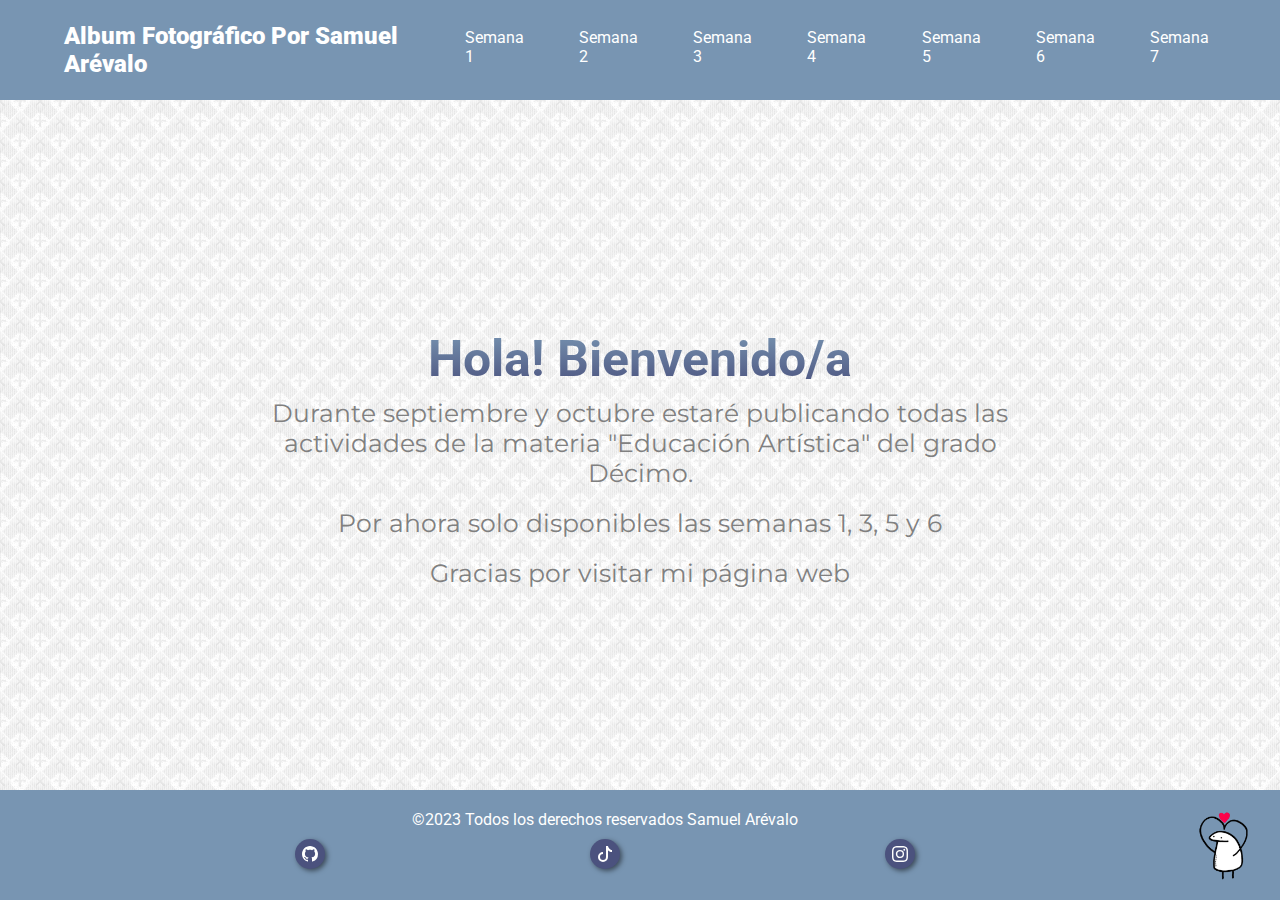
<file: index.html>
<!DOCTYPE html>
<html lang="es">
<head>
    <meta charset="UTF-8">
    <meta name="viewport" content="width=device-width, initial-scale=1.0">
    <title>Artística Samuel Arévalo</title>
    <!--Nota: Quise añadir un link de bootstrap por CDN pero me cambia algunas cosas que no quiero que cambien-->
    <link rel="stylesheet" href="estilo_inicio.css">
</head>
<body class="cuerpo">
    <header>
        <nav class="nav">
            <div class="nav__container">
                <h1 class="nav__logo">Album Fotográfico Por Samuel Arévalo</h1>
                <label for="menu" class="nav__label">
                    <img src="recursos/menu.svg" class="nav__img">
                </label>
                <input type="checkbox" id="menu" class="nav__input">
                <div class="nav__menu">
                    <a href="semana1.html" class="nav__item">Semana 1</a>
                    <a href="semana2.html" class="nav__item">Semana 2</a>
                    <a href="semana3.html" class="nav__item">Semana 3</a>
                    <a href="semana4.html" class="nav__item">Semana 4</a>
                    <a href="semana5.html" class="nav__item">Semana 5</a>
                    <a href="semana6.html" class="nav__item">Semana 6</a>
                    <a href="semana7.html" class="nav__item">Semana 7</a>
                </div>
            </div>
        </nav>
    </header>
    <header id="header__homepage">
        <h1 class="h1__gradient__text">Hola! Bienvenido/a</h1>
        <p class="text__intro">Durante septiembre y octubre estaré publicando todas las actividades de la materia "Educación Artística" del grado Décimo.</p>
        <p class="text__intro">Por ahora solo disponibles las semanas 1, 3, 5 y 6</p>
        <p class="text__intro">Gracias por visitar mi página web</p>
    </header>
    <footer class="footer">
        <img class="img__footer" src="recursos/florkcorazon.png" alt="florkcorazon">
        <p>&copy;2023 Todos los derechos reservados Samuel Arévalo</p>
        <div class="logo__social__networks">
            <a href="https://github.com/ArevaloSamuel07" target="_blank">
                <svg xmlns="http://www.w3.org/2000/svg" width="16" height="16" fill="currentColor" class="bi bi-github" viewBox="0 0 16 16">
                    <path d="M8 0C3.58 0 0 3.58 0 8c0 3.54 2.29 6.53 5.47 7.59.4.07.55-.17.55-.38 0-.19-.01-.82-.01-1.49-2.01.37-2.53-.49-2.69-.94-.09-.23-.48-.94-.82-1.13-.28-.15-.68-.52-.01-.53.63-.01 1.08.58 1.23.82.72 1.21 1.87.87 2.33.66.07-.52.28-.87.51-1.07-1.78-.2-3.64-.89-3.64-3.95 0-.87.31-1.59.82-2.15-.08-.2-.36-1.02.08-2.12 0 0 .67-.21 2.2.82.64-.18 1.32-.27 2-.27.68 0 1.36.09 2 .27 1.53-1.04 2.2-.82 2.2-.82.44 1.1.16 1.92.08 2.12.51.56.82 1.27.82 2.15 0 3.07-1.87 3.75-3.65 3.95.29.25.54.73.54 1.48 0 1.07-.01 1.93-.01 2.2 0 .21.15.46.55.38A8.012 8.012 0 0 0 16 8c0-4.42-3.58-8-8-8z"/>
                  </svg>
            </a>
            <a href="https://www.tiktok.com/@nmbdusro?_t=8gecv9f3M0M&_r=1" target="_blank">
                <svg xmlns="http://www.w3.org/2000/svg" width="16" height="16" fill="currentColor" class="bi bi-tiktok" viewBox="0 0 16 16">
                    <path d="M9 0h1.98c.144.715.54 1.617 1.235 2.512C12.895 3.389 13.797 4 15 4v2c-1.753 0-3.07-.814-4-1.829V11a5 5 0 1 1-5-5v2a3 3 0 1 0 3 3V0Z"/>
                  </svg>
            </a>
            <a href="https://instagram.com/arevalosamuel07?igshid=OGQ5ZDc2ODk2ZA==" target="_blank">
                <svg xmlns="http://www.w3.org/2000/svg" width="16" height="16" fill="currentColor" class="bi bi-instagram" viewBox="0 0 16 16">
                    <path d="M8 0C5.829 0 5.556.01 4.703.048 3.85.088 3.269.222 2.76.42a3.917 3.917 0 0 0-1.417.923A3.927 3.927 0 0 0 .42 2.76C.222 3.268.087 3.85.048 4.7.01 5.555 0 5.827 0 8.001c0 2.172.01 2.444.048 3.297.04.852.174 1.433.372 1.942.205.526.478.972.923 1.417.444.445.89.719 1.416.923.51.198 1.09.333 1.942.372C5.555 15.99 5.827 16 8 16s2.444-.01 3.298-.048c.851-.04 1.434-.174 1.943-.372a3.916 3.916 0 0 0 1.416-.923c.445-.445.718-.891.923-1.417.197-.509.332-1.09.372-1.942C15.99 10.445 16 10.173 16 8s-.01-2.445-.048-3.299c-.04-.851-.175-1.433-.372-1.941a3.926 3.926 0 0 0-.923-1.417A3.911 3.911 0 0 0 13.24.42c-.51-.198-1.092-.333-1.943-.372C10.443.01 10.172 0 7.998 0h.003zm-.717 1.442h.718c2.136 0 2.389.007 3.232.046.78.035 1.204.166 1.486.275.373.145.64.319.92.599.28.28.453.546.598.92.11.281.24.705.275 1.485.039.843.047 1.096.047 3.231s-.008 2.389-.047 3.232c-.035.78-.166 1.203-.275 1.485a2.47 2.47 0 0 1-.599.919c-.28.28-.546.453-.92.598-.28.11-.704.24-1.485.276-.843.038-1.096.047-3.232.047s-2.39-.009-3.233-.047c-.78-.036-1.203-.166-1.485-.276a2.478 2.478 0 0 1-.92-.598 2.48 2.48 0 0 1-.6-.92c-.109-.281-.24-.705-.275-1.485-.038-.843-.046-1.096-.046-3.233 0-2.136.008-2.388.046-3.231.036-.78.166-1.204.276-1.486.145-.373.319-.64.599-.92.28-.28.546-.453.92-.598.282-.11.705-.24 1.485-.276.738-.034 1.024-.044 2.515-.045v.002zm4.988 1.328a.96.96 0 1 0 0 1.92.96.96 0 0 0 0-1.92zm-4.27 1.122a4.109 4.109 0 1 0 0 8.217 4.109 4.109 0 0 0 0-8.217zm0 1.441a2.667 2.667 0 1 1 0 5.334 2.667 2.667 0 0 1 0-5.334z"/>
                  </svg>
            </a>
        </div>
    </footer>
</body>
</html>
</file>
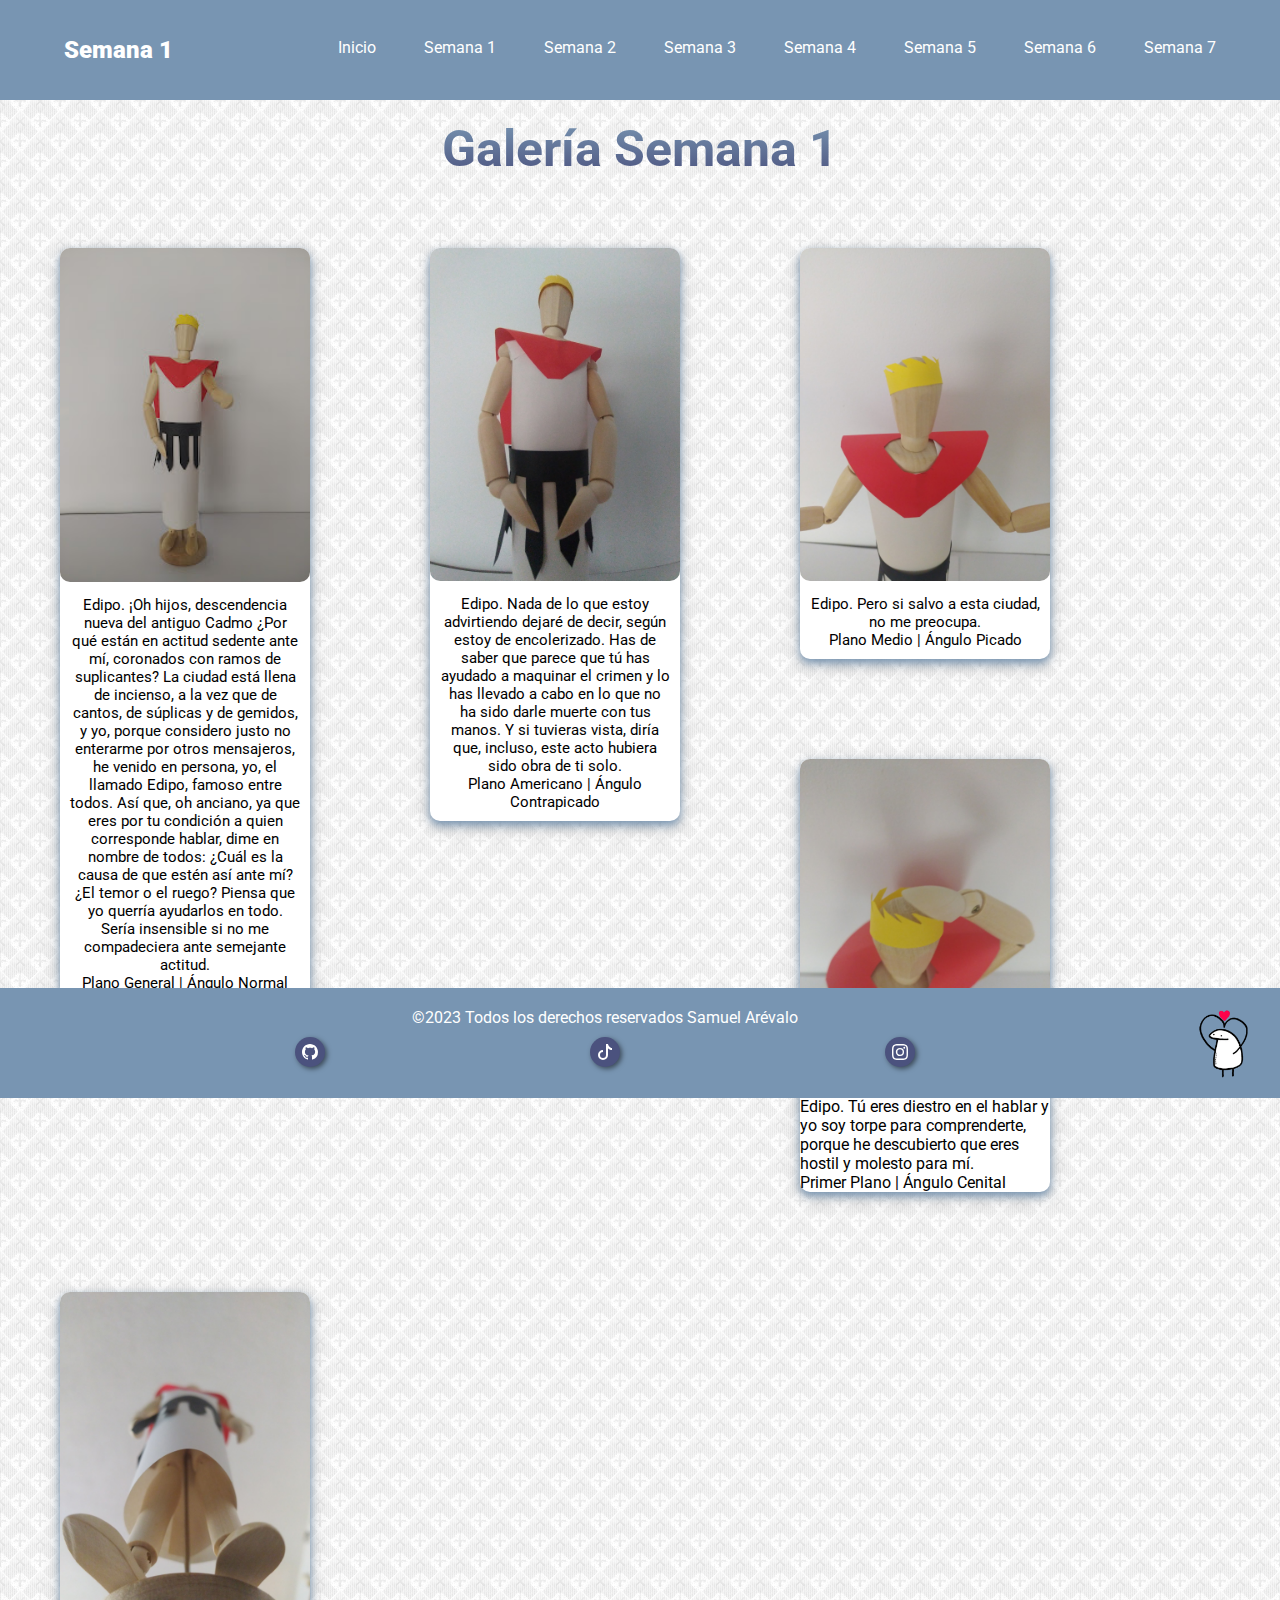
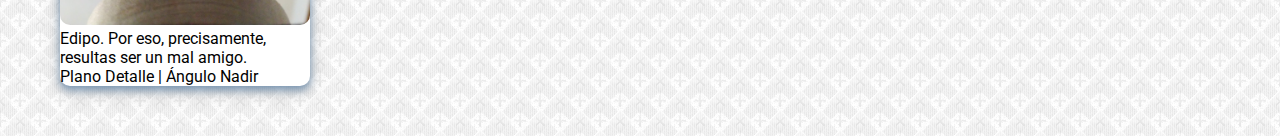
<file: semana1.html>
<!DOCTYPE html>
<html lang="en">
<head>
    <meta charset="UTF-8">
    <meta name="viewport" content="width=device-width, initial-scale=1.0">
    <title>Semana 1</title>
    <link rel="stylesheet" href="estilo_semana1.css">
</head>
<body class="cuerpo">
    <header>

        <nav class="nav">

            <div class="nav__container">

                <h1 class="nav__logo">Semana 1</h1>

                <label for="menu" class="nav__label">
                    <img src="recursos/menu.svg" class="nav__img">
                </label>
                <input type="checkbox" id="menu" class="nav__input">

                <div class="nav__menu">
                    <a href="index.html" class="nav__item">Inicio</a>
                    <a href="semana1.html" class="nav__item">Semana 1</a>
                    <a href="semana2.html" class="nav__item">Semana 2</a>
                    <a href="semana3.html" class="nav__item">Semana 3</a>
                    <a href="semana4.html" class="nav__item">Semana 4</a>
                    <a href="semana5.html" class="nav__item">Semana 5</a>
                    <a href="semana6.html" class="nav__item">Semana 6</a>
                    <a href="semana7.html" class="nav__item">Semana 7</a>

                </div>


            </div>
        </nav>
    </header>
    <header id="header__semana1">
        <h1 class="h1__gradient__text">Galería Semana 1</h1>
    </header>
    <section id="galery__photos">
        <div class="galery">
            <div class="photo">
                <img src="recursos/Imgss1/Foto 1.jpg" alt="F1">
            </div>
            <div class="footdiv">
                <p class="text__photos">Edipo. ¡Oh hijos, descendencia nueva del antiguo Cadmo ¿Por qué están en actitud sedente ante mí, coronados con ramos de suplicantes? La ciudad está llena de incienso, a la vez que de cantos, de súplicas y de gemidos, y yo, porque considero justo no enterarme por otros mensajeros, he venido en persona, yo, el llamado Edipo, famoso entre todos. Así que, oh anciano, ya que eres por tu condición a quien corresponde hablar, dime en nombre de todos: ¿Cuál es la causa de que estén así ante mí? ¿El temor o el ruego? Piensa que yo querría ayudarlos en todo. Sería insensible si no me compadeciera ante semejante actitud.</p>
                <p class="text__photos">Plano General | Ángulo Normal</p>
            </div>
        </div>
        <div class="galery">
            <div class="photo">
                <img src="recursos/Imgss1/Foto 2.jpg" alt="F2">
            </div>
            <div class="footdiv">
                <p class="text__photos">Edipo. Nada de lo que estoy advirtiendo dejaré de decir, según estoy de encolerizado. Has de saber que parece que tú has ayudado a maquinar el crimen y lo has llevado a cabo en lo que no ha sido darle muerte con tus manos. Y si tuvieras vista, diría que, incluso, este acto hubiera sido obra de ti solo.</p>
                <p class="text__photos">Plano Americano | Ángulo Contrapicado</p>
            </div>
        </div>
        <div class="galery">
            <div class="photo">
                <img src="recursos/Imgss1/Foto 3.jpg" alt="F3">
            </div>
            <div class="footdiv">
                <p class="text__photos">Edipo. Pero si salvo a esta ciudad, no me preocupa.</p>
                <p class="text__photos">Plano Medio | Ángulo Picado</p>
            </div>
        </div>
        <div class="galery">
            <div class="photo">
                <img src="recursos/Imgss1/Foto 4.jpg" alt="F4">
            </div>
            <div class="pie">
                <p class="text__photos">Edipo. Tú eres diestro en el hablar y yo soy torpe para comprenderte, porque he descubierto que eres hostil y molesto para mí.</p>
                <p class="text__photos">Primer Plano | Ángulo Cenital</p>
            </div>
        </div>
        <div class="galery">
            <div class="photo">
                <img src="recursos/Imgss1/Foto 5.jpg" alt="F5">
            </div>
            <div class="pie">
                <p class="text__photos">Edipo. Por eso, precisamente, resultas ser un mal amigo.</p>
                <p class="text__photos">Plano Detalle | Ángulo Nadir</p>
            </div>
        </div>
    </section>
    <footer class="footer">
        <img class="img__footer" src="recursos/florkcorazon.png" alt="florkcorazon">
        <p>&copy;2023 Todos los derechos reservados Samuel Arévalo</p>
        <div class="logo__social__networks">
            <a href="https://github.com/ArevaloSamuel07" target="_blank">
                <svg xmlns="http://www.w3.org/2000/svg" width="16" height="16" fill="currentColor" class="bi bi-github" viewBox="0 0 16 16">
                    <path d="M8 0C3.58 0 0 3.58 0 8c0 3.54 2.29 6.53 5.47 7.59.4.07.55-.17.55-.38 0-.19-.01-.82-.01-1.49-2.01.37-2.53-.49-2.69-.94-.09-.23-.48-.94-.82-1.13-.28-.15-.68-.52-.01-.53.63-.01 1.08.58 1.23.82.72 1.21 1.87.87 2.33.66.07-.52.28-.87.51-1.07-1.78-.2-3.64-.89-3.64-3.95 0-.87.31-1.59.82-2.15-.08-.2-.36-1.02.08-2.12 0 0 .67-.21 2.2.82.64-.18 1.32-.27 2-.27.68 0 1.36.09 2 .27 1.53-1.04 2.2-.82 2.2-.82.44 1.1.16 1.92.08 2.12.51.56.82 1.27.82 2.15 0 3.07-1.87 3.75-3.65 3.95.29.25.54.73.54 1.48 0 1.07-.01 1.93-.01 2.2 0 .21.15.46.55.38A8.012 8.012 0 0 0 16 8c0-4.42-3.58-8-8-8z"/>
                  </svg>
            </a>
            <a href="https://www.tiktok.com/@arespiumpium?_t=8gKVY1Qnkt3&_r=1" target="_blank">
                <svg xmlns="http://www.w3.org/2000/svg" width="16" height="16" fill="currentColor" class="bi bi-tiktok" viewBox="0 0 16 16">
                    <path d="M9 0h1.98c.144.715.54 1.617 1.235 2.512C12.895 3.389 13.797 4 15 4v2c-1.753 0-3.07-.814-4-1.829V11a5 5 0 1 1-5-5v2a3 3 0 1 0 3 3V0Z"/>
                  </svg>
            </a>
            <a href="https://instagram.com/arevalosamuel07?igshid=OGQ5ZDc2ODk2ZA==" target="_blank">
                <svg xmlns="http://www.w3.org/2000/svg" width="16" height="16" fill="currentColor" class="bi bi-instagram" viewBox="0 0 16 16">
                    <path d="M8 0C5.829 0 5.556.01 4.703.048 3.85.088 3.269.222 2.76.42a3.917 3.917 0 0 0-1.417.923A3.927 3.927 0 0 0 .42 2.76C.222 3.268.087 3.85.048 4.7.01 5.555 0 5.827 0 8.001c0 2.172.01 2.444.048 3.297.04.852.174 1.433.372 1.942.205.526.478.972.923 1.417.444.445.89.719 1.416.923.51.198 1.09.333 1.942.372C5.555 15.99 5.827 16 8 16s2.444-.01 3.298-.048c.851-.04 1.434-.174 1.943-.372a3.916 3.916 0 0 0 1.416-.923c.445-.445.718-.891.923-1.417.197-.509.332-1.09.372-1.942C15.99 10.445 16 10.173 16 8s-.01-2.445-.048-3.299c-.04-.851-.175-1.433-.372-1.941a3.926 3.926 0 0 0-.923-1.417A3.911 3.911 0 0 0 13.24.42c-.51-.198-1.092-.333-1.943-.372C10.443.01 10.172 0 7.998 0h.003zm-.717 1.442h.718c2.136 0 2.389.007 3.232.046.78.035 1.204.166 1.486.275.373.145.64.319.92.599.28.28.453.546.598.92.11.281.24.705.275 1.485.039.843.047 1.096.047 3.231s-.008 2.389-.047 3.232c-.035.78-.166 1.203-.275 1.485a2.47 2.47 0 0 1-.599.919c-.28.28-.546.453-.92.598-.28.11-.704.24-1.485.276-.843.038-1.096.047-3.232.047s-2.39-.009-3.233-.047c-.78-.036-1.203-.166-1.485-.276a2.478 2.478 0 0 1-.92-.598 2.48 2.48 0 0 1-.6-.92c-.109-.281-.24-.705-.275-1.485-.038-.843-.046-1.096-.046-3.233 0-2.136.008-2.388.046-3.231.036-.78.166-1.204.276-1.486.145-.373.319-.64.599-.92.28-.28.546-.453.92-.598.282-.11.705-.24 1.485-.276.738-.034 1.024-.044 2.515-.045v.002zm4.988 1.328a.96.96 0 1 0 0 1.92.96.96 0 0 0 0-1.92zm-4.27 1.122a4.109 4.109 0 1 0 0 8.217 4.109 4.109 0 0 0 0-8.217zm0 1.441a2.667 2.667 0 1 1 0 5.334 2.667 2.667 0 0 1 0-5.334z"/>
                  </svg>
            </a>
        </div>
    </footer>
</body>
</html>
</file>
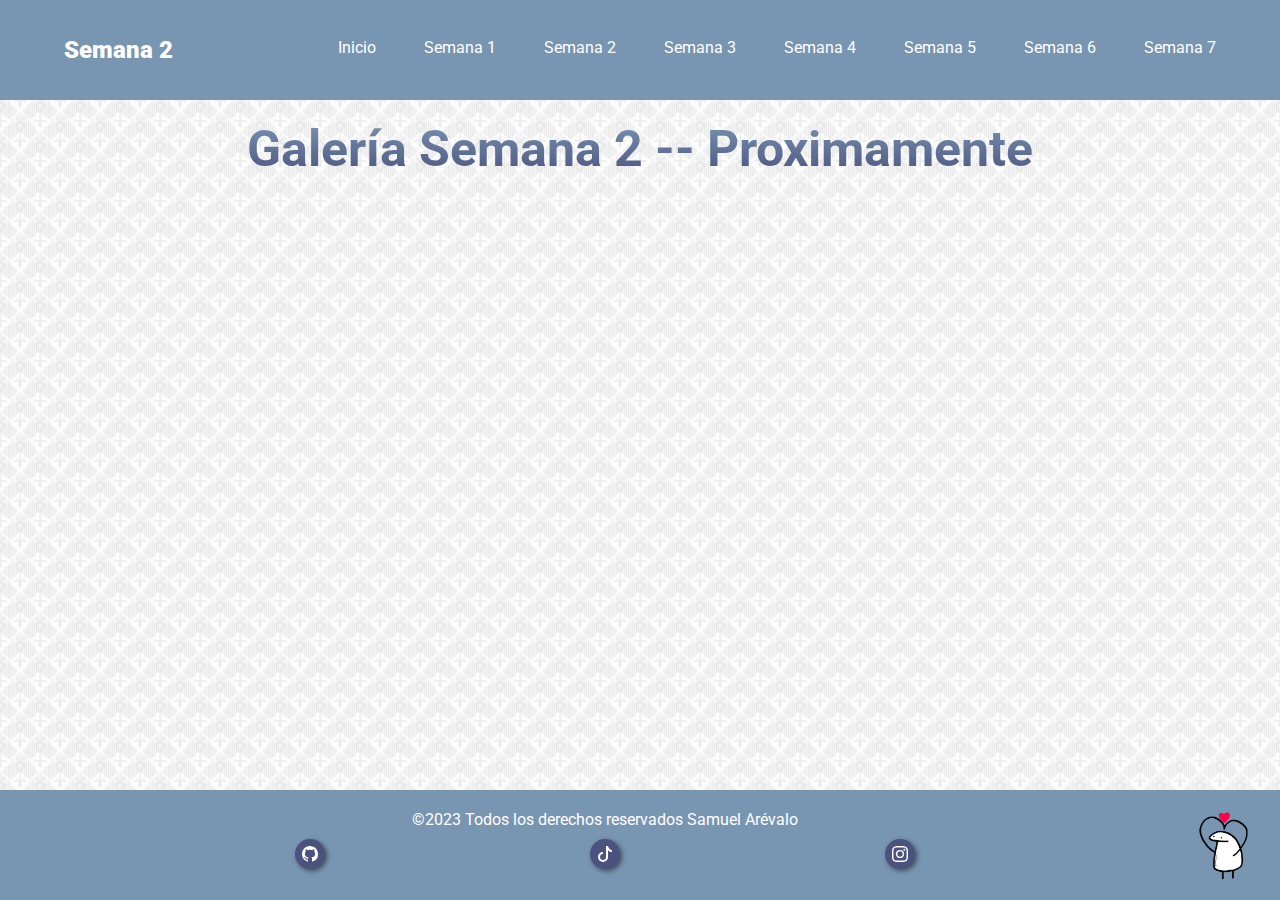
<file: semana2.html>
<!DOCTYPE html>
<html lang="en">
<head>
    <meta charset="UTF-8">
    <meta name="viewport" content="width=device-width, initial-scale=1.0">
    <title>Semana 2</title>
    <link rel="stylesheet" href="estilo_semana2.css">
</head>
<body class="cuerpo">
    <header>

        <nav class="nav">

            <div class="nav__container">

                <h1 class="nav__logo">Semana 2</h1>

                <label for="menu" class="nav__label">
                    <img src="recursos/menu.svg" class="nav__img">
                </label>
                <input type="checkbox" id="menu" class="nav__input">

                <div class="nav__menu">
                    <a href="index.html" class="nav__item">Inicio</a>
                    <a href="semana1.html" class="nav__item">Semana 1</a>
                    <a href="semana2.html" class="nav__item">Semana 2</a>
                    <a href="semana3.html" class="nav__item">Semana 3</a>
                    <a href="semana4.html" class="nav__item">Semana 4</a>
                    <a href="semana5.html" class="nav__item">Semana 5</a>
                    <a href="semana6.html" class="nav__item">Semana 6</a>
                    <a href="semana7.html" class="nav__item">Semana 7</a>

                </div>


            </div>
        </nav>
    </header>
    <header id="header__semana2">
        <h1 class="h1__gradient__text">Galería Semana 2 -- Proximamente</h1>
    </header>
    <footer class="footer">
        <img class="img__footer" src="recursos/florkcorazon.png" alt="florkcorazon">
        <p>&copy;2023 Todos los derechos reservados Samuel Arévalo</p>
        <div class="logo__social__networks">
            <a href="https://github.com/ArevaloSamuel07" target="_blank">
                <svg xmlns="http://www.w3.org/2000/svg" width="16" height="16" fill="currentColor" class="bi bi-github" viewBox="0 0 16 16">
                    <path d="M8 0C3.58 0 0 3.58 0 8c0 3.54 2.29 6.53 5.47 7.59.4.07.55-.17.55-.38 0-.19-.01-.82-.01-1.49-2.01.37-2.53-.49-2.69-.94-.09-.23-.48-.94-.82-1.13-.28-.15-.68-.52-.01-.53.63-.01 1.08.58 1.23.82.72 1.21 1.87.87 2.33.66.07-.52.28-.87.51-1.07-1.78-.2-3.64-.89-3.64-3.95 0-.87.31-1.59.82-2.15-.08-.2-.36-1.02.08-2.12 0 0 .67-.21 2.2.82.64-.18 1.32-.27 2-.27.68 0 1.36.09 2 .27 1.53-1.04 2.2-.82 2.2-.82.44 1.1.16 1.92.08 2.12.51.56.82 1.27.82 2.15 0 3.07-1.87 3.75-3.65 3.95.29.25.54.73.54 1.48 0 1.07-.01 1.93-.01 2.2 0 .21.15.46.55.38A8.012 8.012 0 0 0 16 8c0-4.42-3.58-8-8-8z"/>
                  </svg>
            </a>
            <a href="https://www.tiktok.com/@arespiumpium?_t=8gKVY1Qnkt3&_r=1" target="_blank">
                <svg xmlns="http://www.w3.org/2000/svg" width="16" height="16" fill="currentColor" class="bi bi-tiktok" viewBox="0 0 16 16">
                    <path d="M9 0h1.98c.144.715.54 1.617 1.235 2.512C12.895 3.389 13.797 4 15 4v2c-1.753 0-3.07-.814-4-1.829V11a5 5 0 1 1-5-5v2a3 3 0 1 0 3 3V0Z"/>
                  </svg>
            </a>
            <a href="https://instagram.com/arevalosamuel07?igshid=OGQ5ZDc2ODk2ZA==" target="_blank">
                <svg xmlns="http://www.w3.org/2000/svg" width="16" height="16" fill="currentColor" class="bi bi-instagram" viewBox="0 0 16 16">
                    <path d="M8 0C5.829 0 5.556.01 4.703.048 3.85.088 3.269.222 2.76.42a3.917 3.917 0 0 0-1.417.923A3.927 3.927 0 0 0 .42 2.76C.222 3.268.087 3.85.048 4.7.01 5.555 0 5.827 0 8.001c0 2.172.01 2.444.048 3.297.04.852.174 1.433.372 1.942.205.526.478.972.923 1.417.444.445.89.719 1.416.923.51.198 1.09.333 1.942.372C5.555 15.99 5.827 16 8 16s2.444-.01 3.298-.048c.851-.04 1.434-.174 1.943-.372a3.916 3.916 0 0 0 1.416-.923c.445-.445.718-.891.923-1.417.197-.509.332-1.09.372-1.942C15.99 10.445 16 10.173 16 8s-.01-2.445-.048-3.299c-.04-.851-.175-1.433-.372-1.941a3.926 3.926 0 0 0-.923-1.417A3.911 3.911 0 0 0 13.24.42c-.51-.198-1.092-.333-1.943-.372C10.443.01 10.172 0 7.998 0h.003zm-.717 1.442h.718c2.136 0 2.389.007 3.232.046.78.035 1.204.166 1.486.275.373.145.64.319.92.599.28.28.453.546.598.92.11.281.24.705.275 1.485.039.843.047 1.096.047 3.231s-.008 2.389-.047 3.232c-.035.78-.166 1.203-.275 1.485a2.47 2.47 0 0 1-.599.919c-.28.28-.546.453-.92.598-.28.11-.704.24-1.485.276-.843.038-1.096.047-3.232.047s-2.39-.009-3.233-.047c-.78-.036-1.203-.166-1.485-.276a2.478 2.478 0 0 1-.92-.598 2.48 2.48 0 0 1-.6-.92c-.109-.281-.24-.705-.275-1.485-.038-.843-.046-1.096-.046-3.233 0-2.136.008-2.388.046-3.231.036-.78.166-1.204.276-1.486.145-.373.319-.64.599-.92.28-.28.546-.453.92-.598.282-.11.705-.24 1.485-.276.738-.034 1.024-.044 2.515-.045v.002zm4.988 1.328a.96.96 0 1 0 0 1.92.96.96 0 0 0 0-1.92zm-4.27 1.122a4.109 4.109 0 1 0 0 8.217 4.109 4.109 0 0 0 0-8.217zm0 1.441a2.667 2.667 0 1 1 0 5.334 2.667 2.667 0 0 1 0-5.334z"/>
                  </svg>
            </a>
        </div>
    </footer>
</body>
</html>
</file>
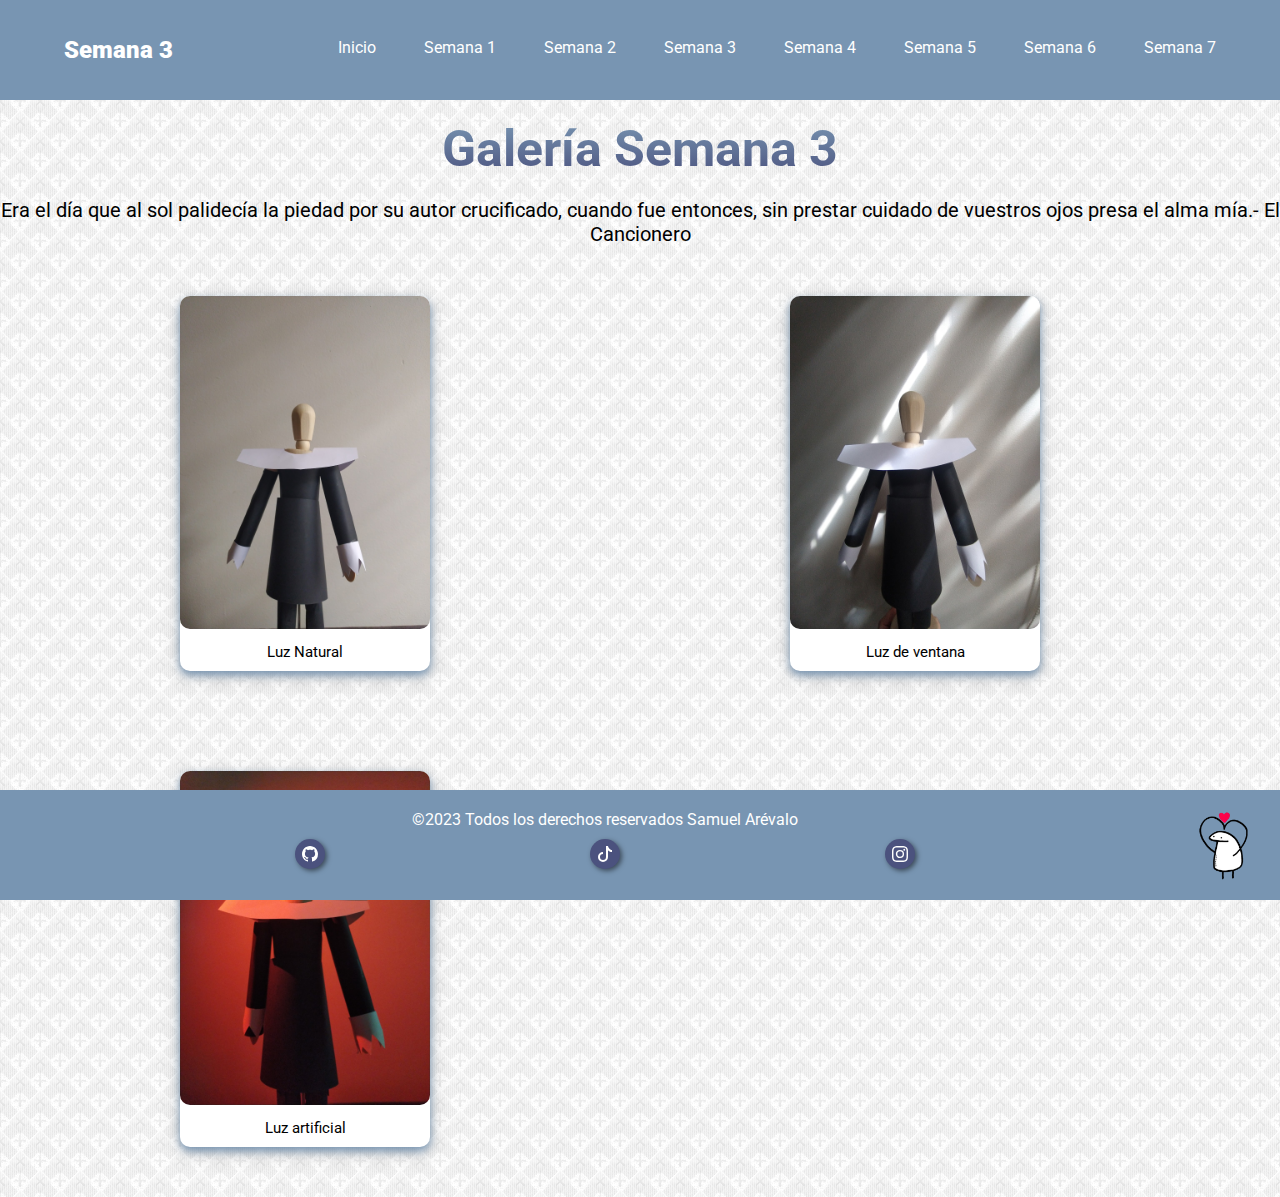
<file: semana3.html>
<!DOCTYPE html>
<html lang="en">
<head>
    <meta charset="UTF-8">
    <meta name="viewport" content="width=device-width, initial-scale=1.0">
    <title>Semana 3</title>
    <link rel="stylesheet" href="estilo_semana3.css">
</head>
<body class="cuerpo">
    <header>

        <nav class="nav">

            <div class="nav__container">

                <h1 class="nav__logo">Semana 3</h1>

                <label for="menu" class="nav__label">
                    <img src="recursos/menu.svg" class="nav__img">
                </label>
                <input type="checkbox" id="menu" class="nav__input">

                <div class="nav__menu">
                    <a href="index.html" class="nav__item">Inicio</a>
                    <a href="semana1.html" class="nav__item">Semana 1</a>
                    <a href="semana2.html" class="nav__item">Semana 2</a>
                    <a href="semana3.html" class="nav__item">Semana 3</a>
                    <a href="semana4.html" class="nav__item">Semana 4</a>
                    <a href="semana5.html" class="nav__item">Semana 5</a>
                    <a href="semana6.html" class="nav__item">Semana 6</a>
                    <a href="semana7.html" class="nav__item">Semana 7</a>

                </div>


            </div>
        </nav>
    </header>
    <header id="header__semana3">
        <h1 class="h1__gradient__text">Galería Semana 3</h1>
    </header>
    <section id="text__inspiration">
        <p>Era el día que al sol palidecía la piedad por su autor crucificado, cuando fue entonces, sin prestar cuidado de vuestros ojos presa el alma mía.- El Cancionero</p>
    </section>
    <section id="galery__photos">
        <div class="galery">
            <div class="photo">
                <img src="recursos/Imgss3/Foto 1.jpg" alt="F1">
            </div>
            <div class="footdiv">
                <p class="text__photos">Luz Natural</p>
            </div>
        </div>
        <div class="galery">
            <div class="photo">
                <img src="recursos/Imgss3/Foto 2.jpg" alt="F2">
            </div>
            <div class="footdiv">
                <p class="text__photos">Luz de ventana</p>
            </div>
        </div>
        <div class="galery">
            <div class="photo">
                <img src="recursos/Imgss3/Foto 3.jpg" alt="F3">
            </div>
            <div class="footdiv">
                <p class="text__photos">Luz artificial</p>
            </div>
    </section>
    <footer class="footer">
        <img class="img__footer" src="recursos/florkcorazon.png" alt="florkcorazon">
        <p>&copy;2023 Todos los derechos reservados Samuel Arévalo</p>
        <div class="logo__social__networks">
            <a href="https://github.com/ArevaloSamuel07" target="_blank">
                <svg xmlns="http://www.w3.org/2000/svg" width="16" height="16" fill="currentColor" class="bi bi-github" viewBox="0 0 16 16">
                    <path d="M8 0C3.58 0 0 3.58 0 8c0 3.54 2.29 6.53 5.47 7.59.4.07.55-.17.55-.38 0-.19-.01-.82-.01-1.49-2.01.37-2.53-.49-2.69-.94-.09-.23-.48-.94-.82-1.13-.28-.15-.68-.52-.01-.53.63-.01 1.08.58 1.23.82.72 1.21 1.87.87 2.33.66.07-.52.28-.87.51-1.07-1.78-.2-3.64-.89-3.64-3.95 0-.87.31-1.59.82-2.15-.08-.2-.36-1.02.08-2.12 0 0 .67-.21 2.2.82.64-.18 1.32-.27 2-.27.68 0 1.36.09 2 .27 1.53-1.04 2.2-.82 2.2-.82.44 1.1.16 1.92.08 2.12.51.56.82 1.27.82 2.15 0 3.07-1.87 3.75-3.65 3.95.29.25.54.73.54 1.48 0 1.07-.01 1.93-.01 2.2 0 .21.15.46.55.38A8.012 8.012 0 0 0 16 8c0-4.42-3.58-8-8-8z"/>
                  </svg>
            </a>
            <a href="https://www.tiktok.com/@arespiumpium?_t=8gKVY1Qnkt3&_r=1" target="_blank">
                <svg xmlns="http://www.w3.org/2000/svg" width="16" height="16" fill="currentColor" class="bi bi-tiktok" viewBox="0 0 16 16">
                    <path d="M9 0h1.98c.144.715.54 1.617 1.235 2.512C12.895 3.389 13.797 4 15 4v2c-1.753 0-3.07-.814-4-1.829V11a5 5 0 1 1-5-5v2a3 3 0 1 0 3 3V0Z"/>
                  </svg>
            </a>
            <a href="https://instagram.com/arevalosamuel07?igshid=OGQ5ZDc2ODk2ZA==" target="_blank">
                <svg xmlns="http://www.w3.org/2000/svg" width="16" height="16" fill="currentColor" class="bi bi-instagram" viewBox="0 0 16 16">
                    <path d="M8 0C5.829 0 5.556.01 4.703.048 3.85.088 3.269.222 2.76.42a3.917 3.917 0 0 0-1.417.923A3.927 3.927 0 0 0 .42 2.76C.222 3.268.087 3.85.048 4.7.01 5.555 0 5.827 0 8.001c0 2.172.01 2.444.048 3.297.04.852.174 1.433.372 1.942.205.526.478.972.923 1.417.444.445.89.719 1.416.923.51.198 1.09.333 1.942.372C5.555 15.99 5.827 16 8 16s2.444-.01 3.298-.048c.851-.04 1.434-.174 1.943-.372a3.916 3.916 0 0 0 1.416-.923c.445-.445.718-.891.923-1.417.197-.509.332-1.09.372-1.942C15.99 10.445 16 10.173 16 8s-.01-2.445-.048-3.299c-.04-.851-.175-1.433-.372-1.941a3.926 3.926 0 0 0-.923-1.417A3.911 3.911 0 0 0 13.24.42c-.51-.198-1.092-.333-1.943-.372C10.443.01 10.172 0 7.998 0h.003zm-.717 1.442h.718c2.136 0 2.389.007 3.232.046.78.035 1.204.166 1.486.275.373.145.64.319.92.599.28.28.453.546.598.92.11.281.24.705.275 1.485.039.843.047 1.096.047 3.231s-.008 2.389-.047 3.232c-.035.78-.166 1.203-.275 1.485a2.47 2.47 0 0 1-.599.919c-.28.28-.546.453-.92.598-.28.11-.704.24-1.485.276-.843.038-1.096.047-3.232.047s-2.39-.009-3.233-.047c-.78-.036-1.203-.166-1.485-.276a2.478 2.478 0 0 1-.92-.598 2.48 2.48 0 0 1-.6-.92c-.109-.281-.24-.705-.275-1.485-.038-.843-.046-1.096-.046-3.233 0-2.136.008-2.388.046-3.231.036-.78.166-1.204.276-1.486.145-.373.319-.64.599-.92.28-.28.546-.453.92-.598.282-.11.705-.24 1.485-.276.738-.034 1.024-.044 2.515-.045v.002zm4.988 1.328a.96.96 0 1 0 0 1.92.96.96 0 0 0 0-1.92zm-4.27 1.122a4.109 4.109 0 1 0 0 8.217 4.109 4.109 0 0 0 0-8.217zm0 1.441a2.667 2.667 0 1 1 0 5.334 2.667 2.667 0 0 1 0-5.334z"/>
                  </svg>
            </a>
        </div>
    </footer>
</body>
</html>
</file>
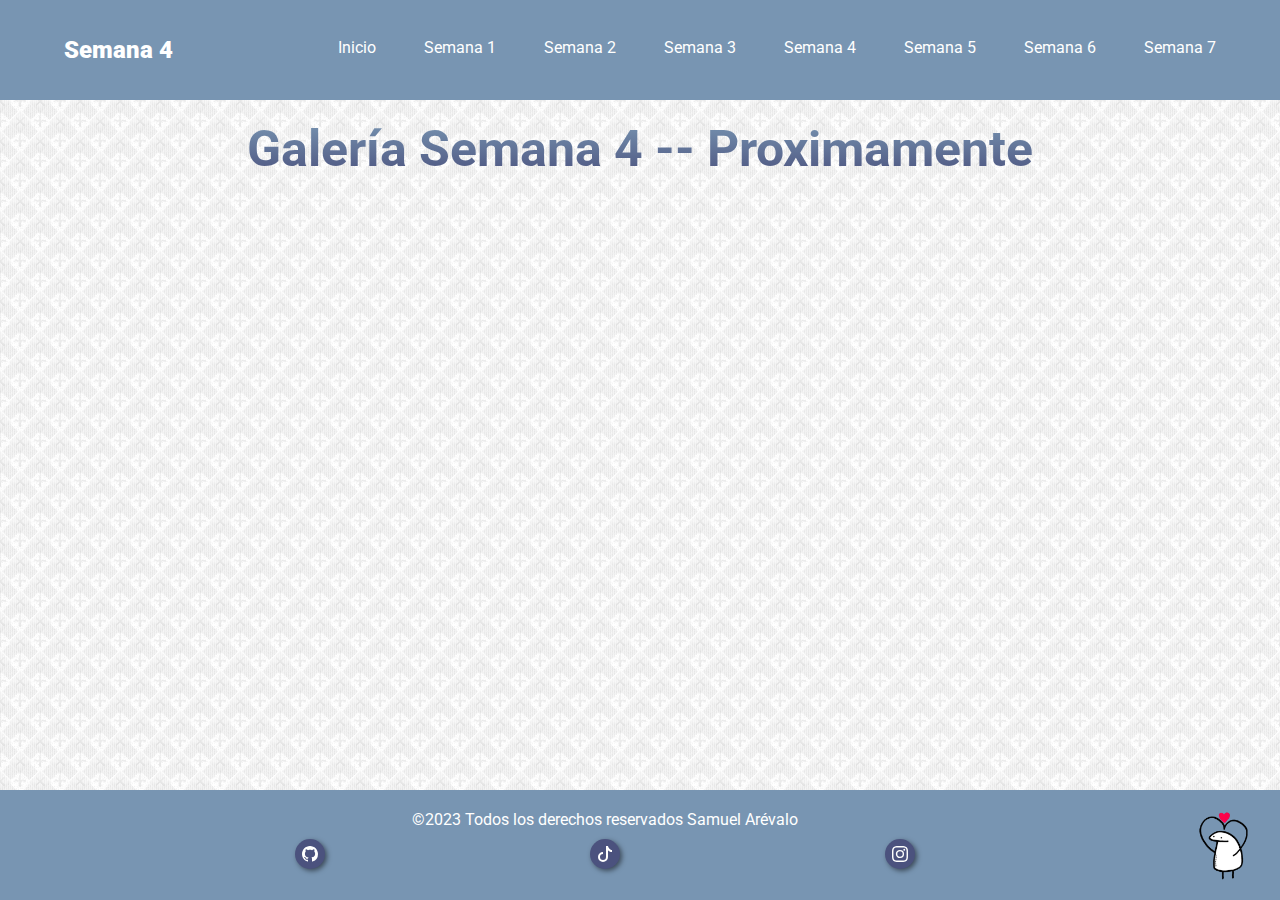
<file: semana4.html>
<!DOCTYPE html>
<html lang="en">
<head>
    <meta charset="UTF-8">
    <meta name="viewport" content="width=device-width, initial-scale=1.0">
    <title>Semana 4</title>
    <link rel="stylesheet" href="estilo_semana4.css">
</head>
<body class="cuerpo">
    <header>

        <nav class="nav">

            <div class="nav__container">

                <h1 class="nav__logo">Semana 4</h1>

                <label for="menu" class="nav__label">
                    <img src="recursos/menu.svg" class="nav__img">
                </label>
                <input type="checkbox" id="menu" class="nav__input">

                <div class="nav__menu">
                    <a href="index.html" class="nav__item">Inicio</a>
                    <a href="semana1.html" class="nav__item">Semana 1</a>
                    <a href="semana2.html" class="nav__item">Semana 2</a>
                    <a href="semana3.html" class="nav__item">Semana 3</a>
                    <a href="semana4.html" class="nav__item">Semana 4</a>
                    <a href="semana5.html" class="nav__item">Semana 5</a>
                    <a href="semana6.html" class="nav__item">Semana 6</a>
                    <a href="semana7.html" class="nav__item">Semana 7</a>

                </div>


            </div>
        </nav>
    </header>
    <header id="header__semana4">
        <h1 class="h1__gradient__text">Galería Semana 4 -- Proximamente</h1>
    </header>
    <footer class="footer">
        <img class="img__footer" src="recursos/florkcorazon.png" alt="florkcorazon">
        <p>&copy;2023 Todos los derechos reservados Samuel Arévalo</p>
        <div class="logo__social__networks">
            <a href="https://github.com/ArevaloSamuel07" target="_blank">
                <svg xmlns="http://www.w3.org/2000/svg" width="16" height="16" fill="currentColor" class="bi bi-github" viewBox="0 0 16 16">
                    <path d="M8 0C3.58 0 0 3.58 0 8c0 3.54 2.29 6.53 5.47 7.59.4.07.55-.17.55-.38 0-.19-.01-.82-.01-1.49-2.01.37-2.53-.49-2.69-.94-.09-.23-.48-.94-.82-1.13-.28-.15-.68-.52-.01-.53.63-.01 1.08.58 1.23.82.72 1.21 1.87.87 2.33.66.07-.52.28-.87.51-1.07-1.78-.2-3.64-.89-3.64-3.95 0-.87.31-1.59.82-2.15-.08-.2-.36-1.02.08-2.12 0 0 .67-.21 2.2.82.64-.18 1.32-.27 2-.27.68 0 1.36.09 2 .27 1.53-1.04 2.2-.82 2.2-.82.44 1.1.16 1.92.08 2.12.51.56.82 1.27.82 2.15 0 3.07-1.87 3.75-3.65 3.95.29.25.54.73.54 1.48 0 1.07-.01 1.93-.01 2.2 0 .21.15.46.55.38A8.012 8.012 0 0 0 16 8c0-4.42-3.58-8-8-8z"/>
                  </svg>
            </a>
            <a href="https://www.tiktok.com/@arespiumpium?_t=8gKVY1Qnkt3&_r=1" target="_blank">
                <svg xmlns="http://www.w3.org/2000/svg" width="16" height="16" fill="currentColor" class="bi bi-tiktok" viewBox="0 0 16 16">
                    <path d="M9 0h1.98c.144.715.54 1.617 1.235 2.512C12.895 3.389 13.797 4 15 4v2c-1.753 0-3.07-.814-4-1.829V11a5 5 0 1 1-5-5v2a3 3 0 1 0 3 3V0Z"/>
                  </svg>
            </a>
            <a href="https://instagram.com/arevalosamuel07?igshid=OGQ5ZDc2ODk2ZA==" target="_blank">
                <svg xmlns="http://www.w3.org/2000/svg" width="16" height="16" fill="currentColor" class="bi bi-instagram" viewBox="0 0 16 16">
                    <path d="M8 0C5.829 0 5.556.01 4.703.048 3.85.088 3.269.222 2.76.42a3.917 3.917 0 0 0-1.417.923A3.927 3.927 0 0 0 .42 2.76C.222 3.268.087 3.85.048 4.7.01 5.555 0 5.827 0 8.001c0 2.172.01 2.444.048 3.297.04.852.174 1.433.372 1.942.205.526.478.972.923 1.417.444.445.89.719 1.416.923.51.198 1.09.333 1.942.372C5.555 15.99 5.827 16 8 16s2.444-.01 3.298-.048c.851-.04 1.434-.174 1.943-.372a3.916 3.916 0 0 0 1.416-.923c.445-.445.718-.891.923-1.417.197-.509.332-1.09.372-1.942C15.99 10.445 16 10.173 16 8s-.01-2.445-.048-3.299c-.04-.851-.175-1.433-.372-1.941a3.926 3.926 0 0 0-.923-1.417A3.911 3.911 0 0 0 13.24.42c-.51-.198-1.092-.333-1.943-.372C10.443.01 10.172 0 7.998 0h.003zm-.717 1.442h.718c2.136 0 2.389.007 3.232.046.78.035 1.204.166 1.486.275.373.145.64.319.92.599.28.28.453.546.598.92.11.281.24.705.275 1.485.039.843.047 1.096.047 3.231s-.008 2.389-.047 3.232c-.035.78-.166 1.203-.275 1.485a2.47 2.47 0 0 1-.599.919c-.28.28-.546.453-.92.598-.28.11-.704.24-1.485.276-.843.038-1.096.047-3.232.047s-2.39-.009-3.233-.047c-.78-.036-1.203-.166-1.485-.276a2.478 2.478 0 0 1-.92-.598 2.48 2.48 0 0 1-.6-.92c-.109-.281-.24-.705-.275-1.485-.038-.843-.046-1.096-.046-3.233 0-2.136.008-2.388.046-3.231.036-.78.166-1.204.276-1.486.145-.373.319-.64.599-.92.28-.28.546-.453.92-.598.282-.11.705-.24 1.485-.276.738-.034 1.024-.044 2.515-.045v.002zm4.988 1.328a.96.96 0 1 0 0 1.92.96.96 0 0 0 0-1.92zm-4.27 1.122a4.109 4.109 0 1 0 0 8.217 4.109 4.109 0 0 0 0-8.217zm0 1.441a2.667 2.667 0 1 1 0 5.334 2.667 2.667 0 0 1 0-5.334z"/>
                  </svg>
            </a>
        </div>
    </footer>
</body>
</html>
</file>
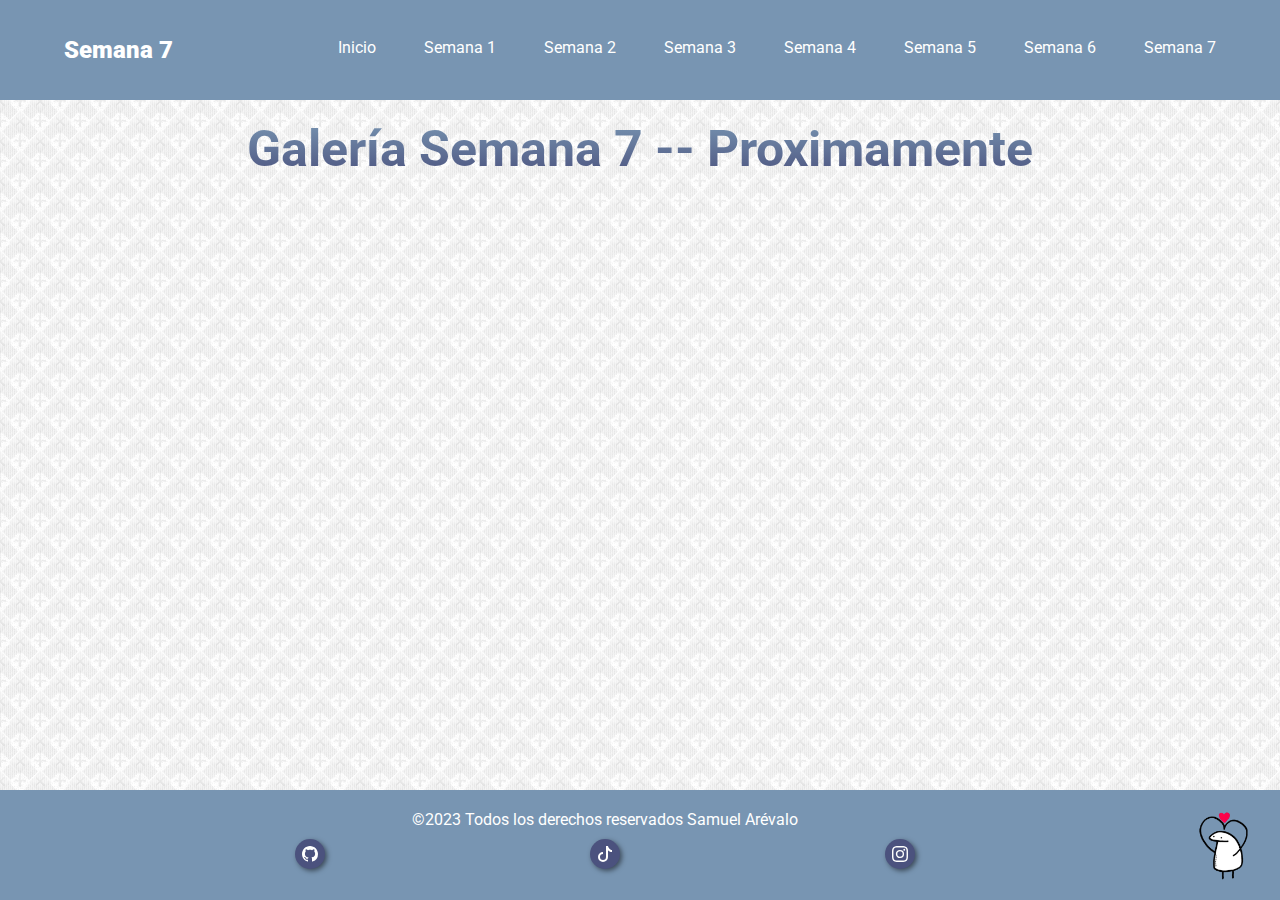
<file: semana7.html>
<!DOCTYPE html>
<html lang="en">
<head>
    <meta charset="UTF-8">
    <meta name="viewport" content="width=device-width, initial-scale=1.0">
    <title>Semana 7</title>
    <link rel="stylesheet" href="estilo_semana7.css">
</head>
<body class="cuerpo">
    <header>

        <nav class="nav">

            <div class="nav__container">

                <h1 class="nav__logo">Semana 7</h1>

                <label for="menu" class="nav__label">
                    <img src="recursos/menu.svg" class="nav__img">
                </label>
                <input type="checkbox" id="menu" class="nav__input">

                <div class="nav__menu">
                    <a href="index.html" class="nav__item">Inicio</a>
                    <a href="semana1.html" class="nav__item">Semana 1</a>
                    <a href="semana2.html" class="nav__item">Semana 2</a>
                    <a href="semana3.html" class="nav__item">Semana 3</a>
                    <a href="semana4.html" class="nav__item">Semana 4</a>
                    <a href="semana5.html" class="nav__item">Semana 5</a>
                    <a href="semana6.html" class="nav__item">Semana 6</a>
                    <a href="semana7.html" class="nav__item">Semana 7</a>

                </div>


            </div>
        </nav>
    </header>
    <header id="header__semana7">
        <h1 class="h1__gradient__text">Galería Semana 7 -- Proximamente</h1>
    </header>
    <footer class="footer">
        <img class="img__footer" src="recursos/florkcorazon.png" alt="florkcorazon">
        <p>&copy;2023 Todos los derechos reservados Samuel Arévalo</p>
        <div class="logo__social__networks">
            <a href="https://github.com/ArevaloSamuel07" target="_blank">
                <svg xmlns="http://www.w3.org/2000/svg" width="16" height="16" fill="currentColor" class="bi bi-github" viewBox="0 0 16 16">
                    <path d="M8 0C3.58 0 0 3.58 0 8c0 3.54 2.29 6.53 5.47 7.59.4.07.55-.17.55-.38 0-.19-.01-.82-.01-1.49-2.01.37-2.53-.49-2.69-.94-.09-.23-.48-.94-.82-1.13-.28-.15-.68-.52-.01-.53.63-.01 1.08.58 1.23.82.72 1.21 1.87.87 2.33.66.07-.52.28-.87.51-1.07-1.78-.2-3.64-.89-3.64-3.95 0-.87.31-1.59.82-2.15-.08-.2-.36-1.02.08-2.12 0 0 .67-.21 2.2.82.64-.18 1.32-.27 2-.27.68 0 1.36.09 2 .27 1.53-1.04 2.2-.82 2.2-.82.44 1.1.16 1.92.08 2.12.51.56.82 1.27.82 2.15 0 3.07-1.87 3.75-3.65 3.95.29.25.54.73.54 1.48 0 1.07-.01 1.93-.01 2.2 0 .21.15.46.55.38A8.012 8.012 0 0 0 16 8c0-4.42-3.58-8-8-8z"/>
                  </svg>
            </a>
            <a href="https://www.tiktok.com/@arespiumpium?_t=8gKVY1Qnkt3&_r=1" target="_blank">
                <svg xmlns="http://www.w3.org/2000/svg" width="16" height="16" fill="currentColor" class="bi bi-tiktok" viewBox="0 0 16 16">
                    <path d="M9 0h1.98c.144.715.54 1.617 1.235 2.512C12.895 3.389 13.797 4 15 4v2c-1.753 0-3.07-.814-4-1.829V11a5 5 0 1 1-5-5v2a3 3 0 1 0 3 3V0Z"/>
                  </svg>
            </a>
            <a href="https://instagram.com/arevalosamuel07?igshid=OGQ5ZDc2ODk2ZA==" target="_blank">
                <svg xmlns="http://www.w3.org/2000/svg" width="16" height="16" fill="currentColor" class="bi bi-instagram" viewBox="0 0 16 16">
                    <path d="M8 0C5.829 0 5.556.01 4.703.048 3.85.088 3.269.222 2.76.42a3.917 3.917 0 0 0-1.417.923A3.927 3.927 0 0 0 .42 2.76C.222 3.268.087 3.85.048 4.7.01 5.555 0 5.827 0 8.001c0 2.172.01 2.444.048 3.297.04.852.174 1.433.372 1.942.205.526.478.972.923 1.417.444.445.89.719 1.416.923.51.198 1.09.333 1.942.372C5.555 15.99 5.827 16 8 16s2.444-.01 3.298-.048c.851-.04 1.434-.174 1.943-.372a3.916 3.916 0 0 0 1.416-.923c.445-.445.718-.891.923-1.417.197-.509.332-1.09.372-1.942C15.99 10.445 16 10.173 16 8s-.01-2.445-.048-3.299c-.04-.851-.175-1.433-.372-1.941a3.926 3.926 0 0 0-.923-1.417A3.911 3.911 0 0 0 13.24.42c-.51-.198-1.092-.333-1.943-.372C10.443.01 10.172 0 7.998 0h.003zm-.717 1.442h.718c2.136 0 2.389.007 3.232.046.78.035 1.204.166 1.486.275.373.145.64.319.92.599.28.28.453.546.598.92.11.281.24.705.275 1.485.039.843.047 1.096.047 3.231s-.008 2.389-.047 3.232c-.035.78-.166 1.203-.275 1.485a2.47 2.47 0 0 1-.599.919c-.28.28-.546.453-.92.598-.28.11-.704.24-1.485.276-.843.038-1.096.047-3.232.047s-2.39-.009-3.233-.047c-.78-.036-1.203-.166-1.485-.276a2.478 2.478 0 0 1-.92-.598 2.48 2.48 0 0 1-.6-.92c-.109-.281-.24-.705-.275-1.485-.038-.843-.046-1.096-.046-3.233 0-2.136.008-2.388.046-3.231.036-.78.166-1.204.276-1.486.145-.373.319-.64.599-.92.28-.28.546-.453.92-.598.282-.11.705-.24 1.485-.276.738-.034 1.024-.044 2.515-.045v.002zm4.988 1.328a.96.96 0 1 0 0 1.92.96.96 0 0 0 0-1.92zm-4.27 1.122a4.109 4.109 0 1 0 0 8.217 4.109 4.109 0 0 0 0-8.217zm0 1.441a2.667 2.667 0 1 1 0 5.334 2.667 2.667 0 0 1 0-5.334z"/>
                  </svg>
            </a>
        </div>
    </footer>
</body>
</html>
</file>
<file: estilo_inicio.css>
@import url('https://fonts.googleapis.com/css2?family=Roboto:wght@300;400;900&family=Urbanist&display=swap');
@import url('https://fonts.googleapis.com/css2?family=Montserrat:wght@500&family=Roboto:wght@300;400;900&family=Urbanist&display=swap');


*{
    margin: 0;
    padding: 0;
    box-sizing: border-box;
}
.cuerpo{
    font-family: 'Roboto';
    background-image: url(recursos/foxtail.png);
    background-size: 40px 40px;
    background-repeat: repeat;
}
.nav {
    background: #7895B2;
    height: 100px;
    color: #fff;
    font-family: 'Roboto', sans-serif;
}

.nav__logo {
    font-size: 1.5em;
    font-weight: 900;
}

.nav__container {
    display: flex;
    height: 100%;
    width: 90%;
    margin: 0% auto;
    justify-content: space-between;
    align-items: center;
}

.nav__label, .nav__input {
    display: none;
}

.nav__menu {
    display: grid;
    grid-auto-flow: column;
    gap: 3em;

}
.nav__item {
    color: #fff;
    text-decoration: none;
    --clippy: polygon(0 0, 0 0, 0 100%, 0% 100%);
}

.nav__item::after {
    content: "";
    display: block;
    background: #fff;
    width: 90%;
    margin-top: 3px;
    height: 3px;
    clip-path: var(--clippy);
    transition: clip-path .3s;
}

.nav__item:hover {
    --clippy: polygon(0 0, 100% 0, 100% 100%, 0 100%);

}

@media (max-width: 700px){
    .nav__label{
        display: block;
        cursor: pointer;
    }
    .nav__menu{
        position: fixed;
        top: 80px;
        bottom: 0;
        background: #AEBDCA;
        width: 100%;
        left: 0;
        display: flex;
        justify-content: space-evenly;
        flex-direction: column;
        align-items: center;
        clip-path: circle(0 at center);
        transition: clip-path 1s ease-in-out;
    }
}
.nav__input:checked + .nav__menu{
    clip-path: circle(100% at center);
}
.footer{
    position: absolute;
    background-color: #7895B2;
    color: #fff;
    padding: 20px;
    text-align: center;
    position: absolute;
    bottom: 0;
    width: 100%;
}
.img__footer{
    position: relative;
    float: right;
    width: 70px;
}
.logo__social__networks{
    padding: 10px;
    display: flex;
    justify-content: space-evenly;
}
.logo__social__networks a{
    color:#fff;
    font-size: 10px;
    text-decoration: none;
    width: 30px;
    height: 30px;
    line-height: 40px;
    text-align: center;
    background: #4B527E;
    border-radius: 50%;
    -webkit-border-radius: 50%;
    -moz-border-radius: 50%;
    -ms-border-radius: 50%;
    -o-border-radius: 50%;
    box-shadow: 2px 2px 5px rgba(0,0,0,.5);
    transition: all .5s ease-in-out;
    -webkit-transition: all .5s ease-in-out;
    -moz-transition: all .5s ease-in-out;
    -ms-transition: all .5s ease-in-out;
    -o-transition: all .5s ease-in-out;
}
.logo__social__networks a:hover{
    transform: scale(1.5);
    -webkit-transform: scale(1.5);
    -moz-transform: scale(1.5);
    -ms-transform: scale(1.5);
    -o-transform: scale(1.5);
}
.html{
    position: relative;
    min-height: 100%;
}
#header__homepage{
    font-size: 25px;
    text-align: center;
    padding: 230px;
}
.h1__gradient__text{
    background: linear-gradient(#7895B2, #4B527E);
    color: transparent;
    font-family: 'Roboto';
    background-clip: text;
    -webkit-background-clip: text;
}
.text__intro{
    font-family: 'Montserrat', sans-serif;
    color: gray;
    padding: 10px;
}
</file>
<file: estilo_semana1.css>
@import url('https://fonts.googleapis.com/css2?family=Roboto:wght@300;400;900&family=Urbanist&display=swap');


*{
    margin: 0;
    padding: 0;
    box-sizing: border-box;
}
.html{
    position: relative;
    height: 100%;
    min-height: 100%;
}
.cuerpo{
    font-family: 'Roboto';
    background-image: url(recursos/foxtail.png);
    background-size: 40px 40px;
    background-repeat: repeat;
    position: relative;
}
.nav {
    background: #7895B2;
    height: 100px;
    color: #fff;
    font-family: 'Roboto', sans-serif;
}

.nav__logo {
    font-size: 1.5em;
    font-weight: 900;
}

.nav__container {
    display: flex;
    height: 100%;
    width: 90%;
    margin: 0% auto;
    justify-content: space-between;
    align-items: center;
}

.nav__label, .nav__input {
    display: none;
}

.nav__menu {
    display: grid;
    grid-auto-flow: column;
    gap: 3em;

}
.nav__item {
    color: #fff;
    text-decoration: none;
    --clippy: polygon(0 0, 0 0, 0 100%, 0% 100%);
}

.nav__item::after {
    content: "";
    display: block;
    background: #fff;
    width: 90%;
    margin-top: 3px;
    height: 3px;
    clip-path: var(--clippy);
    transition: clip-path .3s;
}

.nav__item:hover {
    --clippy: polygon(0 0, 100% 0, 100% 100%, 0 100%);

}

@media (max-width: 700px){
    .nav__label{
        display: block;
        cursor: pointer;
    }
    .nav__menu{
        position: fixed;
        top: 80px;
        bottom: 0;
        background: #f08080;
        width: 100%;
        left: 0;
        display: flex;
        justify-content: space-evenly;
        flex-direction: column;
        align-items: center;
        clip-path: circle(0 at center);
        transition: clip-path 1s ease-in-out;
    }
}
.nav__input:checked + .nav__menu{
    clip-path: circle(100% at center);
}
.footer{
    position: absolute;
    background-color: #7895B2;
    color: #fff;
    padding: 20px;
    text-align: center;
    bottom: 0;
    width: 100%;
}
.img__footer{
    position: relative;
    float: right;
    width: 70px;
}
.logo__social__networks{
    padding: 10px;
    display: flex;
    justify-content: space-evenly;
}
.logo__social__networks a{
    color:#fff;
    font-size: 10px;
    text-decoration: none;
    width: 30px;
    height: 30px;
    line-height: 40px;
    text-align: center;
    background: #4B527E;
    border-radius: 50%;
    -webkit-border-radius: 50%;
    -moz-border-radius: 50%;
    -ms-border-radius: 50%;
    -o-border-radius: 50%;
    box-shadow: 2px 2px 5px rgba(0,0,0,.5);
    transition: all .5s ease-in-out;
    -webkit-transition: all .5s ease-in-out;
    -moz-transition: all .5s ease-in-out;
    -ms-transition: all .5s ease-in-out;
    -o-transition: all .5s ease-in-out;
}
.logo__social__networks a:hover{
    transform: scale(1.5);
    -webkit-transform: scale(1.5);
    -moz-transform: scale(1.5);
    -ms-transform: scale(1.5);
    -o-transform: scale(1.5);
}
#header__semana1{
    font-size: 25px;
    text-align: center;
    padding: 20px;
}
.h1__gradient__text{
    background: linear-gradient(#7895B2, #4B527E);
    color: transparent;
    background-clip: text;
    -webkit-background-clip: text;
}
#galery__photos{
    align-items: center;
    height: 100vh;
}
div.galery{
    margin: 50px 60px;
    background-color: #fff;
    box-shadow: 0 4px 8px 0 #7895B2, 0 6px 20px rgba(0,0,0,0.19);
    float: left;
    width: 250px;
    border-radius: 10px;
    -webkit-border-radius: 10px;
    -moz-border-radius: 10px;
    -ms-border-radius: 10px;
    -o-border-radius: 10px;
}
div.galery img{
    width: 100%;
    height: auto;
    border-radius: 10px;
    -webkit-border-radius: 10px;
    -moz-border-radius: 10px;
    -ms-border-radius: 10px;
    -o-border-radius: 10px;
}
div.footdiv{
    font-family: 'Roboto', sans-serif;
    font-size: 15px;
    text-align: center;
    padding: 10px;
}
</file>
<file: estilo_semana2.css>
@import url('https://fonts.googleapis.com/css2?family=Roboto:wght@300;400;900&family=Urbanist&display=swap');


*{
    margin: 0;
    padding: 0;
    box-sizing: border-box;
}
.cuerpo{
    font-family: 'Roboto';
    background-image: url(recursos/foxtail.png);
    background-size: 40px 40px;
    background-repeat: repeat;
}
.nav {
    background: #7895B2;
    height: 100px;
    color: #fff;
    font-family: 'Roboto', sans-serif;
}

.nav__logo {
    font-size: 1.5em;
    font-weight: 900;
}

.nav__container {
    display: flex;
    height: 100%;
    width: 90%;
    margin: 0% auto;
    justify-content: space-between;
    align-items: center;
}

.nav__label, .nav__input {
    display: none;
}

.nav__menu {
    display: grid;
    grid-auto-flow: column;
    gap: 3em;

}
.nav__item {
    color: #fff;
    text-decoration: none;
    --clippy: polygon(0 0, 0 0, 0 100%, 0% 100%);
}

.nav__item::after {
    content: "";
    display: block;
    background: #fff;
    width: 90%;
    margin-top: 3px;
    height: 3px;
    clip-path: var(--clippy);
    transition: clip-path .3s;
}

.nav__item:hover {
    --clippy: polygon(0 0, 100% 0, 100% 100%, 0 100%);

}

@media (max-width: 700px){
    .nav__label{
        display: block;
        cursor: pointer;
    }
    .nav__menu{
        position: fixed;
        top: 80px;
        bottom: 0;
        background: #f08080;
        width: 100%;
        left: 0;
        display: flex;
        justify-content: space-evenly;
        flex-direction: column;
        align-items: center;
        clip-path: circle(0 at center);
        transition: clip-path 1s ease-in-out;
    }
}
.nav__input:checked + .nav__menu{
    clip-path: circle(100% at center);
}
.footer{
    position: absolute;
    background-color: #7895B2;
    color: #fff;
    padding: 20px;
    text-align: center;
    position: absolute;
    bottom: 0;
    width: 100%;
}
.img__footer{
    position: relative;
    float: right;
    width: 70px;
}
.logo__social__networks{
    padding: 10px;
    display: flex;
    justify-content: space-evenly;
}
.logo__social__networks a{
    color:#fff;
    font-size: 10px;
    text-decoration: none;
    width: 30px;
    height: 30px;
    line-height: 40px;
    text-align: center;
    background: #4B527E;
    border-radius: 50%;
    -webkit-border-radius: 50%;
    -moz-border-radius: 50%;
    -ms-border-radius: 50%;
    -o-border-radius: 50%;
    box-shadow: 2px 2px 5px rgba(0,0,0,.5);
    transition: all .5s ease-in-out;
    -webkit-transition: all .5s ease-in-out;
    -moz-transition: all .5s ease-in-out;
    -ms-transition: all .5s ease-in-out;
    -o-transition: all .5s ease-in-out;
}
.logo__social__networks a:hover{
    transform: scale(1.5);
    -webkit-transform: scale(1.5);
    -moz-transform: scale(1.5);
    -ms-transform: scale(1.5);
    -o-transform: scale(1.5);
}
.html{
    position: relative;
    min-height: 100%;
}
#header__semana2{
    font-size: 25px;
    text-align: center;
    padding: 20px;
}
.h1__gradient__text{
    background: linear-gradient(#7895B2, #4B527E);
    color: transparent;
    background-clip: text;
    -webkit-background-clip: text;
}
</file>
<file: estilo_semana3.css>
@import url('https://fonts.googleapis.com/css2?family=Roboto:wght@300;400;900&family=Urbanist&display=swap');


*{
    margin: 0;
    padding: 0;
    box-sizing: border-box;
}
.cuerpo{
    font-family: 'Roboto';
    background-image: url(recursos/foxtail.png);
    background-size: 40px 40px;
    background-repeat: repeat;
}
.nav {
    background: #7895B2;
    height: 100px;
    color: #fff;
    font-family: 'Roboto', sans-serif;
}

.nav__logo {
    font-size: 1.5em;
    font-weight: 900;
}

.nav__container {
    display: flex;
    height: 100%;
    width: 90%;
    margin: 0% auto;
    justify-content: space-between;
    align-items: center;
}

.nav__label, .nav__input {
    display: none;
}

.nav__menu {
    display: grid;
    grid-auto-flow: column;
    gap: 3em;

}
.nav__item {
    color: #fff;
    text-decoration: none;
    --clippy: polygon(0 0, 0 0, 0 100%, 0% 100%);
}

.nav__item::after {
    content: "";
    display: block;
    background: #fff;
    width: 90%;
    margin-top: 3px;
    height: 3px;
    clip-path: var(--clippy);
    transition: clip-path .3s;
}

.nav__item:hover {
    --clippy: polygon(0 0, 100% 0, 100% 100%, 0 100%);

}

@media (max-width: 700px){
    .nav__label{
        display: block;
        cursor: pointer;
    }
    .nav__menu{
        position: fixed;
        top: 80px;
        bottom: 0;
        background: #AEBDCA;
        width: 100%;
        left: 0;
        display: flex;
        justify-content: space-evenly;
        flex-direction: column;
        align-items: center;
        clip-path: circle(0 at center);
        transition: clip-path 1s ease-in-out;
    }
}
.nav__input:checked + .nav__menu{
    clip-path: circle(100% at center);
}
.footer{
    position: absolute;
    background-color: #7895B2;
    color: #fff;
    padding: 20px;
    text-align: center;
    position: absolute;
    bottom: 0;
    width: 100%;
}
.img__footer{
    position: relative;
    float: right;
    width: 70px;
}
.logo__social__networks{
    padding: 10px;
    display: flex;
    justify-content: space-evenly;
}
.logo__social__networks a{
    color:#fff;
    font-size: 10px;
    text-decoration: none;
    width: 30px;
    height: 30px;
    line-height: 40px;
    text-align: center;
    background: #4B527E;
    border-radius: 50%;
    -webkit-border-radius: 50%;
    -moz-border-radius: 50%;
    -ms-border-radius: 50%;
    -o-border-radius: 50%;
    box-shadow: 2px 2px 5px rgba(0,0,0,.5);
    transition: all .5s ease-in-out;
    -webkit-transition: all .5s ease-in-out;
    -moz-transition: all .5s ease-in-out;
    -ms-transition: all .5s ease-in-out;
    -o-transition: all .5s ease-in-out;
}
.logo__social__networks a:hover{
    transform: scale(1.5);
    -webkit-transform: scale(1.5);
    -moz-transform: scale(1.5);
    -ms-transform: scale(1.5);
    -o-transform: scale(1.5);
}
.html{
    position: relative;
    min-height: 100%;
}
#header__semana3{
    font-size: 25px;
    text-align: center;
    padding: 20px;
}
#text__inspiration{
    text-align: center;
    font-size: 20px;
    font-family: 'Roboto';
}
.h1__gradient__text{
    background: linear-gradient(#7895B2, #4B527E);
    color: transparent;
    background-clip: text;
    -webkit-background-clip: text;
}
#galery__photos{
    align-items: center;
    height: 100vh;
}
div.galery{
    margin: 50px 180px;
    background-color: #fff;
    box-shadow: 0 4px 8px 0 #7895B2, 0 6px 20px rgba(0,0,0,0.19);
    float: left;
    width: 250px;
    border-radius: 10px;
    -webkit-border-radius: 10px;
    -moz-border-radius: 10px;
    -ms-border-radius: 10px;
    -o-border-radius: 10px;
}
div.galery img{
    width: 100%;
    height: auto;
    border-radius: 10px;
    -webkit-border-radius: 10px;
    -moz-border-radius: 10px;
    -ms-border-radius: 10px;
    -o-border-radius: 10px;
}
div.footdiv{
    font-family: 'Roboto', sans-serif;
    font-size: 15px;
    text-align: center;
    padding: 10px;
}
</file>
<file: estilo_semana4.css>
@import url('https://fonts.googleapis.com/css2?family=Roboto:wght@300;400;900&family=Urbanist&display=swap');


*{
    margin: 0;
    padding: 0;
    box-sizing: border-box;
}
.cuerpo{
    font-family: 'Roboto';
    background-image: url(recursos/foxtail.png);
    background-size: 40px 40px;
    background-repeat: repeat;
}
.nav {
    background: #7895B2;
    height: 100px;
    color: #fff;
    font-family: 'Roboto', sans-serif;
}

.nav__logo {
    font-size: 1.5em;
    font-weight: 900;
}

.nav__container {
    display: flex;
    height: 100%;
    width: 90%;
    margin: 0% auto;
    justify-content: space-between;
    align-items: center;
}

.nav__label, .nav__input {
    display: none;
}

.nav__menu {
    display: grid;
    grid-auto-flow: column;
    gap: 3em;

}
.nav__item {
    color: #fff;
    text-decoration: none;
    --clippy: polygon(0 0, 0 0, 0 100%, 0% 100%);
}

.nav__item::after {
    content: "";
    display: block;
    background: #fff;
    width: 90%;
    margin-top: 3px;
    height: 3px;
    clip-path: var(--clippy);
    transition: clip-path .3s;
}

.nav__item:hover {
    --clippy: polygon(0 0, 100% 0, 100% 100%, 0 100%);

}

@media (max-width: 700px){
    .nav__label{
        display: block;
        cursor: pointer;
    }
    .nav__menu{
        position: fixed;
        top: 80px;
        bottom: 0;
        background: #AEBDCA;
        width: 100%;
        left: 0;
        display: flex;
        justify-content: space-evenly;
        flex-direction: column;
        align-items: center;
        clip-path: circle(0 at center);
        transition: clip-path 1s ease-in-out;
    }
}
.nav__input:checked + .nav__menu{
    clip-path: circle(100% at center);
}
.footer{
    position: absolute;
    background-color: #7895B2;
    color: #fff;
    padding: 20px;
    text-align: center;
    position: absolute;
    bottom: 0;
    width: 100%;
}
.img__footer{
    position: relative;
    float: right;
    width: 70px;
}
.logo__social__networks{
    padding: 10px;
    display: flex;
    justify-content: space-evenly;
}
.logo__social__networks a{
    color:#fff;
    font-size: 10px;
    text-decoration: none;
    width: 30px;
    height: 30px;
    line-height: 40px;
    text-align: center;
    background: #4B527E;
    border-radius: 50%;
    -webkit-border-radius: 50%;
    -moz-border-radius: 50%;
    -ms-border-radius: 50%;
    -o-border-radius: 50%;
    box-shadow: 2px 2px 5px rgba(0,0,0,.5);
    transition: all .5s ease-in-out;
    -webkit-transition: all .5s ease-in-out;
    -moz-transition: all .5s ease-in-out;
    -ms-transition: all .5s ease-in-out;
    -o-transition: all .5s ease-in-out;
}
.logo__social__networks a:hover{
    transform: scale(1.5);
    -webkit-transform: scale(1.5);
    -moz-transform: scale(1.5);
    -ms-transform: scale(1.5);
    -o-transform: scale(1.5);
}
.html{
    position: relative;
    min-height: 100%;
}
#header__semana4{
    font-size: 25px;
    text-align: center;
    padding: 20px;
}
.h1__gradient__text{
    background: linear-gradient(#7895B2, #4B527E);
    color: transparent;
    background-clip: text;
    -webkit-background-clip: text;
}
</file>
<file: estilo_semana7.css>
@import url('https://fonts.googleapis.com/css2?family=Roboto:wght@300;400;900&family=Urbanist&display=swap');


*{
    margin: 0;
    padding: 0;
    box-sizing: border-box;
}
.cuerpo{
    font-family: 'Roboto';
    background-image: url(recursos/foxtail.png);
    background-size: 40px 40px;
    background-repeat: repeat;
}
.nav {
    background: #7895B2;
    height: 100px;
    color: #fff;
    font-family: 'Roboto', sans-serif;
}

.nav__logo {
    font-size: 1.5em;
    font-weight: 900;
}

.nav__container {
    display: flex;
    height: 100%;
    width: 90%;
    margin: 0% auto;
    justify-content: space-between;
    align-items: center;
}

.nav__label, .nav__input {
    display: none;
}

.nav__menu {
    display: grid;
    grid-auto-flow: column;
    gap: 3em;

}
.nav__item {
    color: #fff;
    text-decoration: none;
    --clippy: polygon(0 0, 0 0, 0 100%, 0% 100%);
}

.nav__item::after {
    content: "";
    display: block;
    background: #fff;
    width: 90%;
    margin-top: 3px;
    height: 3px;
    clip-path: var(--clippy);
    transition: clip-path .3s;
}

.nav__item:hover {
    --clippy: polygon(0 0, 100% 0, 100% 100%, 0 100%);

}

@media (max-width: 700px){
    .nav__label{
        display: block;
        cursor: pointer;
    }
    .nav__menu{
        position: fixed;
        top: 80px;
        bottom: 0;
        background: #AEBDCA;
        width: 100%;
        left: 0;
        display: flex;
        justify-content: space-evenly;
        flex-direction: column;
        align-items: center;
        clip-path: circle(0 at center);
        transition: clip-path 1s ease-in-out;
    }
}
.nav__input:checked + .nav__menu{
    clip-path: circle(100% at center);
}
.footer{
    position: absolute;
    background-color: #7895B2;
    color: #fff;
    padding: 20px;
    text-align: center;
    position: absolute;
    bottom: 0;
    width: 100%;
}
.img__footer{
    position: relative;
    float: right;
    width: 70px;
}
.logo__social__networks{
    padding: 10px;
    display: flex;
    justify-content: space-evenly;
}
.logo__social__networks a{
    color:#fff;
    font-size: 10px;
    text-decoration: none;
    width: 30px;
    height: 30px;
    line-height: 40px;
    text-align: center;
    background: #4B527E;
    border-radius: 50%;
    -webkit-border-radius: 50%;
    -moz-border-radius: 50%;
    -ms-border-radius: 50%;
    -o-border-radius: 50%;
    box-shadow: 2px 2px 5px rgba(0,0,0,.5);
    transition: all .5s ease-in-out;
    -webkit-transition: all .5s ease-in-out;
    -moz-transition: all .5s ease-in-out;
    -ms-transition: all .5s ease-in-out;
    -o-transition: all .5s ease-in-out;
}
.logo__social__networks a:hover{
    transform: scale(1.5);
    -webkit-transform: scale(1.5);
    -moz-transform: scale(1.5);
    -ms-transform: scale(1.5);
    -o-transform: scale(1.5);
}
.html{
    position: relative;
    min-height: 100%;
}
#header__semana7{
    font-size: 25px;
    text-align: center;
    padding: 20px;
}
.h1__gradient__text{
    background: linear-gradient(#7895B2, #4B527E);
    color: transparent;
    background-clip: text;
    -webkit-background-clip: text;
}
</file>
